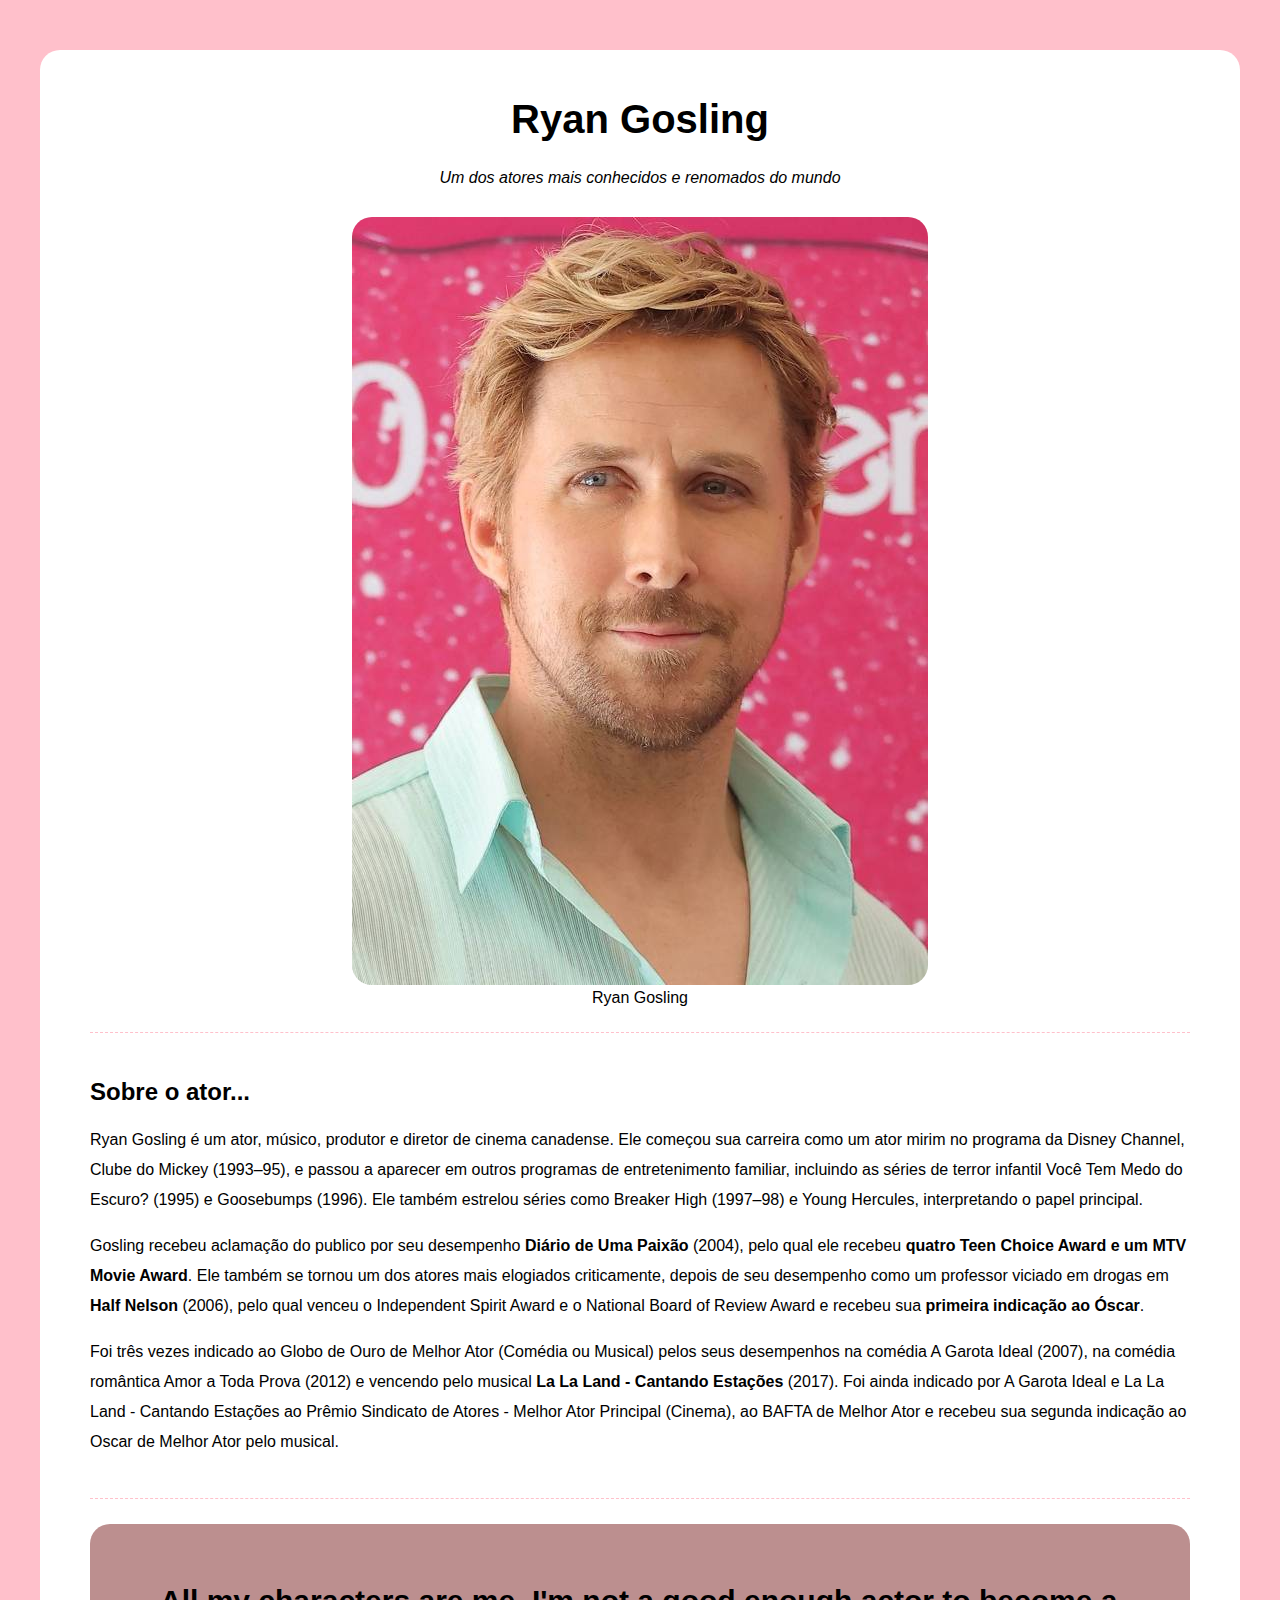
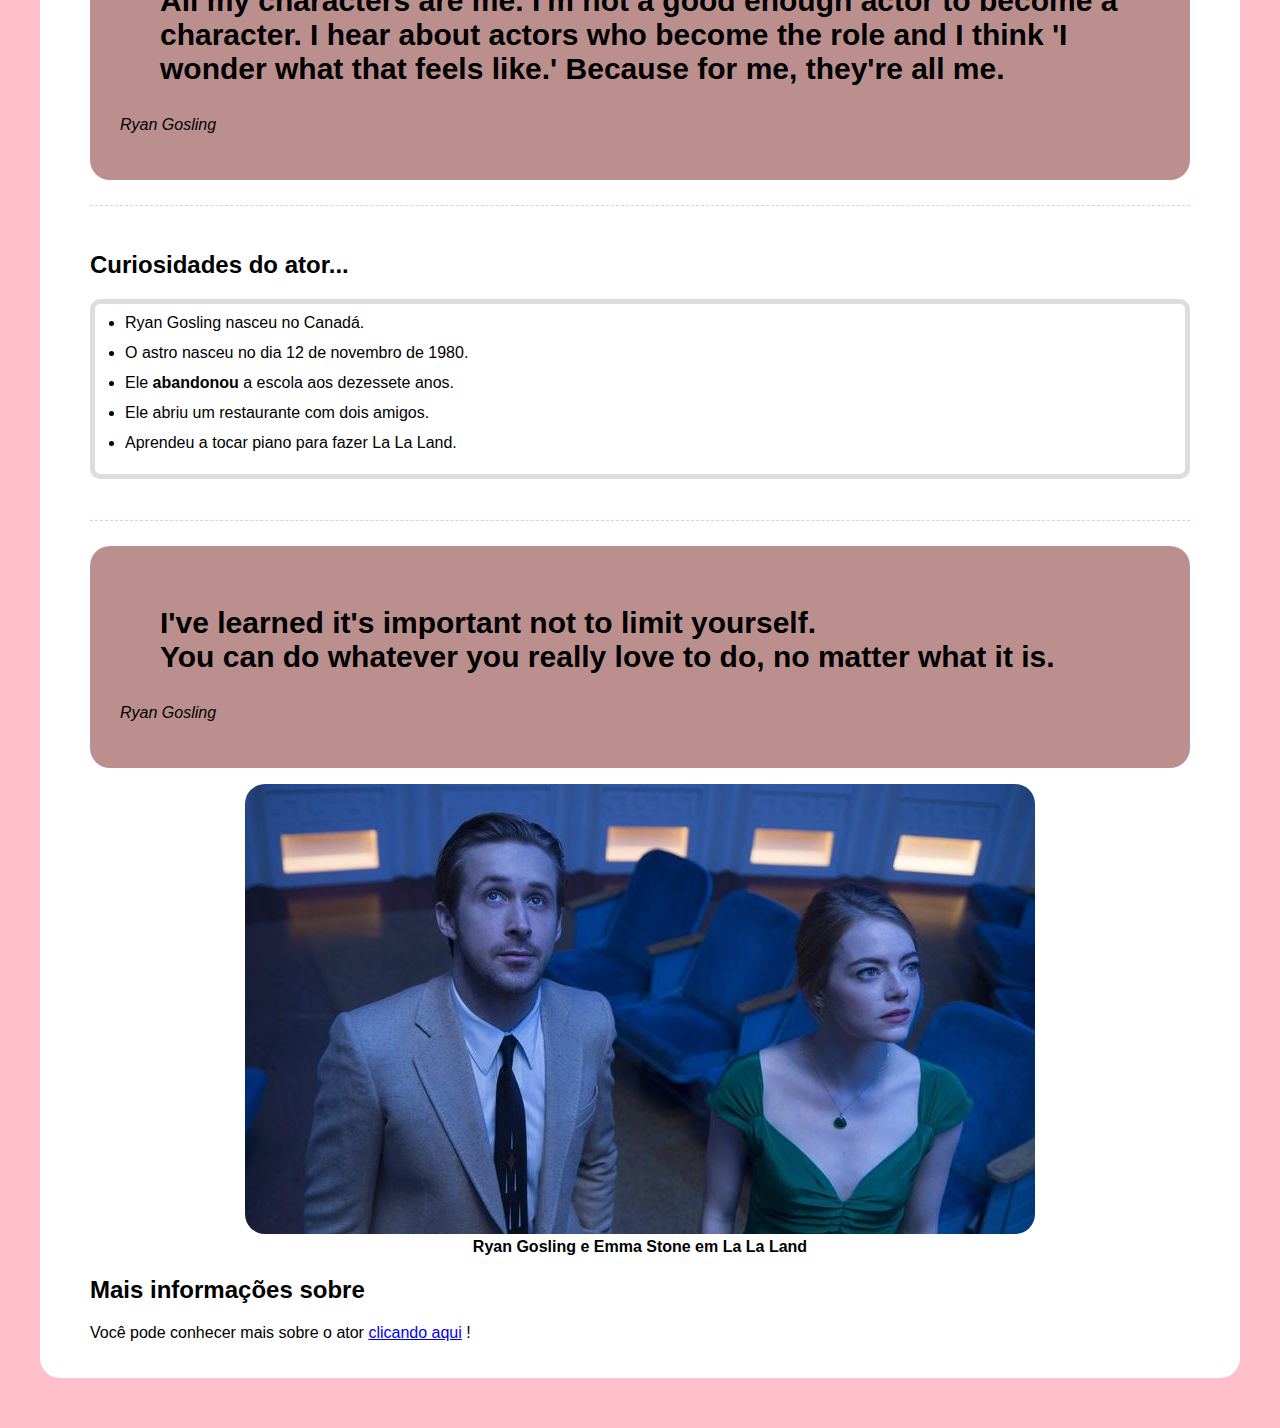
<file: PROJETO1/index.html>
<!DOCTYPE html>
<html lang="en">
<head>
    <meta charset="UTF-8">
    <meta name="viewport" content="width=device-width, initial-scale=1.0">
    <title>Página de Tributo - Ryan Gosling</title>

    <link rel="stylesheet" href="css/styles.css">
</head>
<body>

    <div class="container"> <!--Permite fundo cinza e resto branco-->

        <!--Cabeçalho-->
        <div class="header">
            <h1 class="main-title">Ryan Gosling</h1>
            <p class="main-paragraph">Um dos atores mais conhecidos e renomados do mundo</p>
        </div>

        <!--Imagem de destaque-->
        <div class="featured-image">
            <figure>
                <img src="img/ryan.jpg" alt="Ryan Gosling">
                <figcaption>Ryan Gosling</figcaption>
            </figure>
        </div>

        <!--Biografia-->
        <div class="biography-container">

            <h2>Sobre o ator...</h2>

            <p>Ryan Gosling é um ator, músico, produtor e diretor de cinema canadense.
                Ele começou sua carreira como um ator mirim no programa da Disney Channel,
                 Clube do Mickey (1993–95), e passou a aparecer em outros programas de entretenimento familiar,
                  incluindo as séries de terror infantil Você Tem Medo do Escuro? (1995) e Goosebumps (1996).
                 Ele também estrelou séries como Breaker High (1997–98) e Young Hercules, interpretando o papel principal.
            </p>

            <p>
                Gosling recebeu aclamação do publico por seu desempenho <span class="bold">Diário de Uma Paixão</span> (2004), pelo qual ele 
                recebeu <span class="bold">quatro Teen Choice Award e um MTV Movie Award</span>. Ele também se tornou um dos atores mais elogiados 
                criticamente, depois de seu desempenho como um professor viciado em drogas em <span class="bold">Half Nelson</span> (2006), 
                pelo qual venceu o Independent Spirit Award e o National Board of Review Award e recebeu 
                sua <span class="bold">primeira indicação ao Óscar</span>.
            </p>

            <p>
                Foi três vezes indicado ao Globo de Ouro de Melhor Ator (Comédia ou Musical) pelos seus desempenhos na 
                comédia A Garota Ideal (2007), na comédia romântica Amor a Toda Prova (2012) e vencendo pelo musical
                <span class="bold">La La Land - Cantando Estações</span> (2017). Foi ainda indicado por A Garota Ideal e La La Land - Cantando 
                Estações ao Prêmio Sindicato de Atores - Melhor Ator Principal (Cinema), ao BAFTA de Melhor Ator
                e recebeu sua segunda indicação ao Oscar de Melhor Ator pelo musical.
            </p>

        </div>

        <!--Citações-->
        <div class="quote-container">
            <blockquote>
                All my characters are me. I'm not a good enough actor to become a character.
                I hear about actors who become the role and I think 'I wonder what that feels like.'
                Because for me, they're all me.
            </blockquote>
            <p>Ryan Gosling</p>
        </div>

        <!--Curiosidades da banda-->

        <div class="curiosities-container">
            <h2>Curiosidades do ator...</h2>
            <ul>
                <li>Ryan Gosling nasceu no Canadá.</li>
                <li>O astro nasceu no dia 12 de novembro de 1980.</li>
                <li>Ele <span class="bold">abandonou</span> a escola aos dezessete anos.</li>
                <li>Ele abriu um restaurante com dois amigos.</li>
                <li>Aprendeu a tocar piano para fazer La La Land.</li>
              </ul>
        </div>

        <!--Segunda citação-->

        <div class="quote-container">
            <blockquote>
                I've learned it's important not to limit yourself. <br />
                You can do whatever you really love to do, no matter what it is. <br />
            </blockquote>
            <p>Ryan Gosling</p>
        </div>

        <!--Segunda imagem-->
        <div class="img-bold">
            <figure>
                <img src="img/article_full@1x.jpg" alt="Ryan Gosling e Emma Stone">
                <figcaption>Ryan Gosling e Emma Stone em La La Land</figcaption>
            </figure>
        </div>

        <!--Mais informações-->

        <div class="moreinfo-container">
            <h2>Mais informações sobre</h2>
            <p>Você pode conhecer mais sobre o ator <a href="https://www.imdb.com/name/nm0331516/">clicando aqui</a> !
             </p>
        </div>


    </div>
    


</body>
</html>
</file>
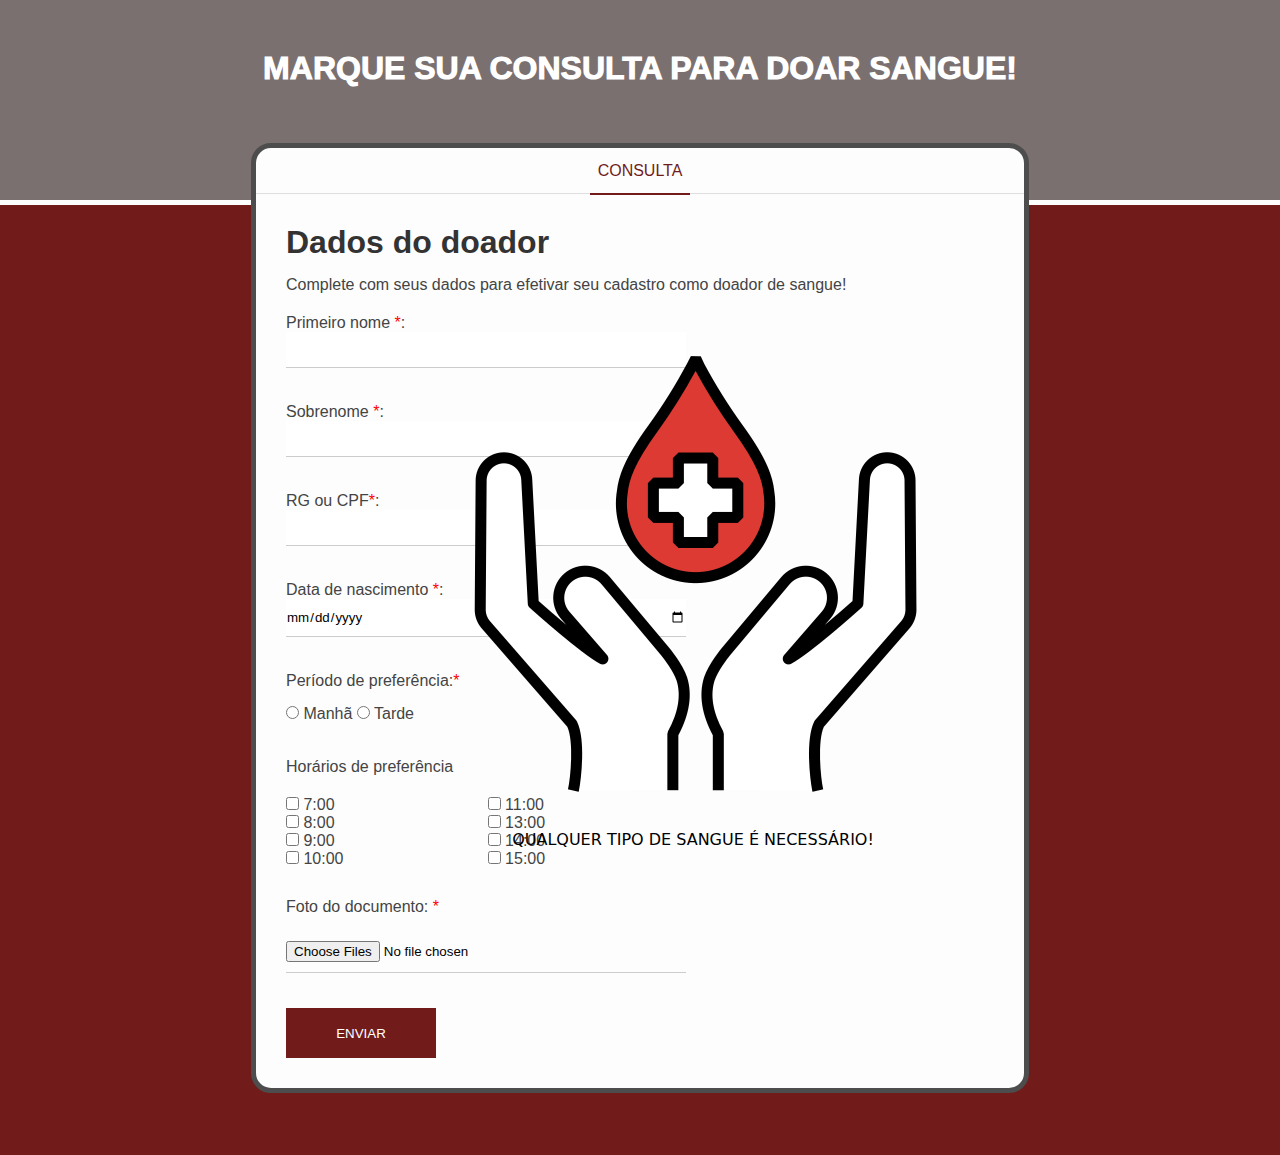
<file: PROJETO2/index.html>
<!DOCTYPE html>
<html lang="en">
  <head>
    <meta charset="UTF-8" />
    <meta http-equiv="X-UA-Compatible" content="IE=edge" />
    <meta name="viewport" content="width=device-width, initial-scale=1.0" />
    <title>Doação de sangue 🩸</title>
    <link rel="stylesheet" href="css/estilos.css" />
  </head>
  <body>
    <div class="container">
      <div class="header">
        <h3>Marque sua consulta para doar sangue!</h3>
      </div>
      <div class="form-container">
        <div class="form-header">
          <p>Consulta</p>
        </div>
        <div class="form-body">
          <h1 class="form-title">Dados do doador</h1>
          <p>
            Complete com seus dados para efetivar seu cadastro como doador de sangue!
          </p>

          <div class="featured-image">
            <figure>
                <img src="img/doacao-de-sangue.png" alt="Doação de sangue">
                <figcaption>Qualquer tipo de sangue é necessário!</figcaption>
            </figure>
          </div>

          <form>
            <div class="box-input">
              <label for="first-name"
                >Primeiro nome <span class="required-field">*</span>:</label
              >
              <input
                type="text"
                name="first-name"
                id="first-name"
                class="block"
                minlength="1"
                maxlength="30"
                required
              />
            </div>
            <div class="box-input">
              <label for="last-name"
                >Sobrenome <span class="required-field">*</span>:</label
              >
              <input
                type="text"
                name="last-name"
                id="last-name"
                class="block"
                minlength="1"
                maxlength="30"
                required
              />
            </div>
            <div class="box-input">
              <label for="cpf-rg"
                >RG ou CPF<span class="required-field">*</span>:</label
              >
              <input
                type="text"
                name="cpf-rg"
                id="cpf-rg"
                class="block"
                required
              />
            </div>
            <div class="box-input">
              <label for="birthday"
                >Data de nascimento <span class="required-field">*</span>:</label
              >
              <input
                type="date"
                name="birthday"
                id="birthday"
                class="block"
                required
              />
            </div>
            <div class="box-input">
              <p>Período de preferência:<span class="required-field">*</span></p>
              <input type="radio" id="morning" name="period-of-the-day" />
              <label for="manual">Manhã</label>
              <input type="radio" id="afternoon" name="period-of-the-day" />
              <label for="auto">Tarde</label>
            </div>
            <div class="optional-box">
              <p>Horários de preferência</p>
              <ul class="optional-list">
                <li>
                  <input
                    type="checkbox"
                    id="7h"
                    name="optional[]"
                    value="7h"
                  />
                  <label for="7h">7:00</label>
                </li>
                <li>
                  <input
                    type="checkbox"
                    id="8h"
                    name="optional[]"
                    value="8h"
                  />
                  <label for="8h">8:00</label>
                </li>
                <li>
                  <input type="checkbox"
                  id="9h"
                  name="optional[]"
                  value="9h" 
                  />
                  <label for="9h">9:00</label>
                </li>
                <li>
                  <input
                    type="checkbox"
                    id="10h"
                    name="optional[]"
                    value="10h"
                  />
                  <label for="10h">10:00</label>
                </li>
              </ul>
            </div>
            <div class="optional-box">
              <ul class="optional-list">
                <li>
                  <input
                    type="checkbox"
                    id="11h"
                    name="optional[]"
                    value="11h"
                  />
                  <label for="11h">11:00</label>
                </li>
                <li>
                  <input
                    type="checkbox"
                    id="13h"
                    name="optional[]"
                    value="13h"
                  />
                  <label for="13h">13:00</label>
                </li>
                <li>
                  <input
                    type="checkbox"
                    id="14h"
                    name="optional[]"
                    value="14h"
                  />
                  <label for="14h">14:00</label>
                </li>
                <li>
                  <input
                    type="checkbox"
                    id="15h"
                    name="optional[]"
                    value="15h"
                  />
                  <label for="15h">15:00</label>
                </li>
              </ul>
            </div>
            <div class="box-input">
              <p>Foto do documento: <span class="required-field">*</span></p>
              <input
                type="file"
                multiple
                accept="image/png, image/jpg"
                id="images"
                name="images"
                required
              />
            </div>
            <input type="submit" value="Enviar" class="btn-submit" />
          </form>
        </div>
      </div>
    </div>
  </body>
</html>
</file>
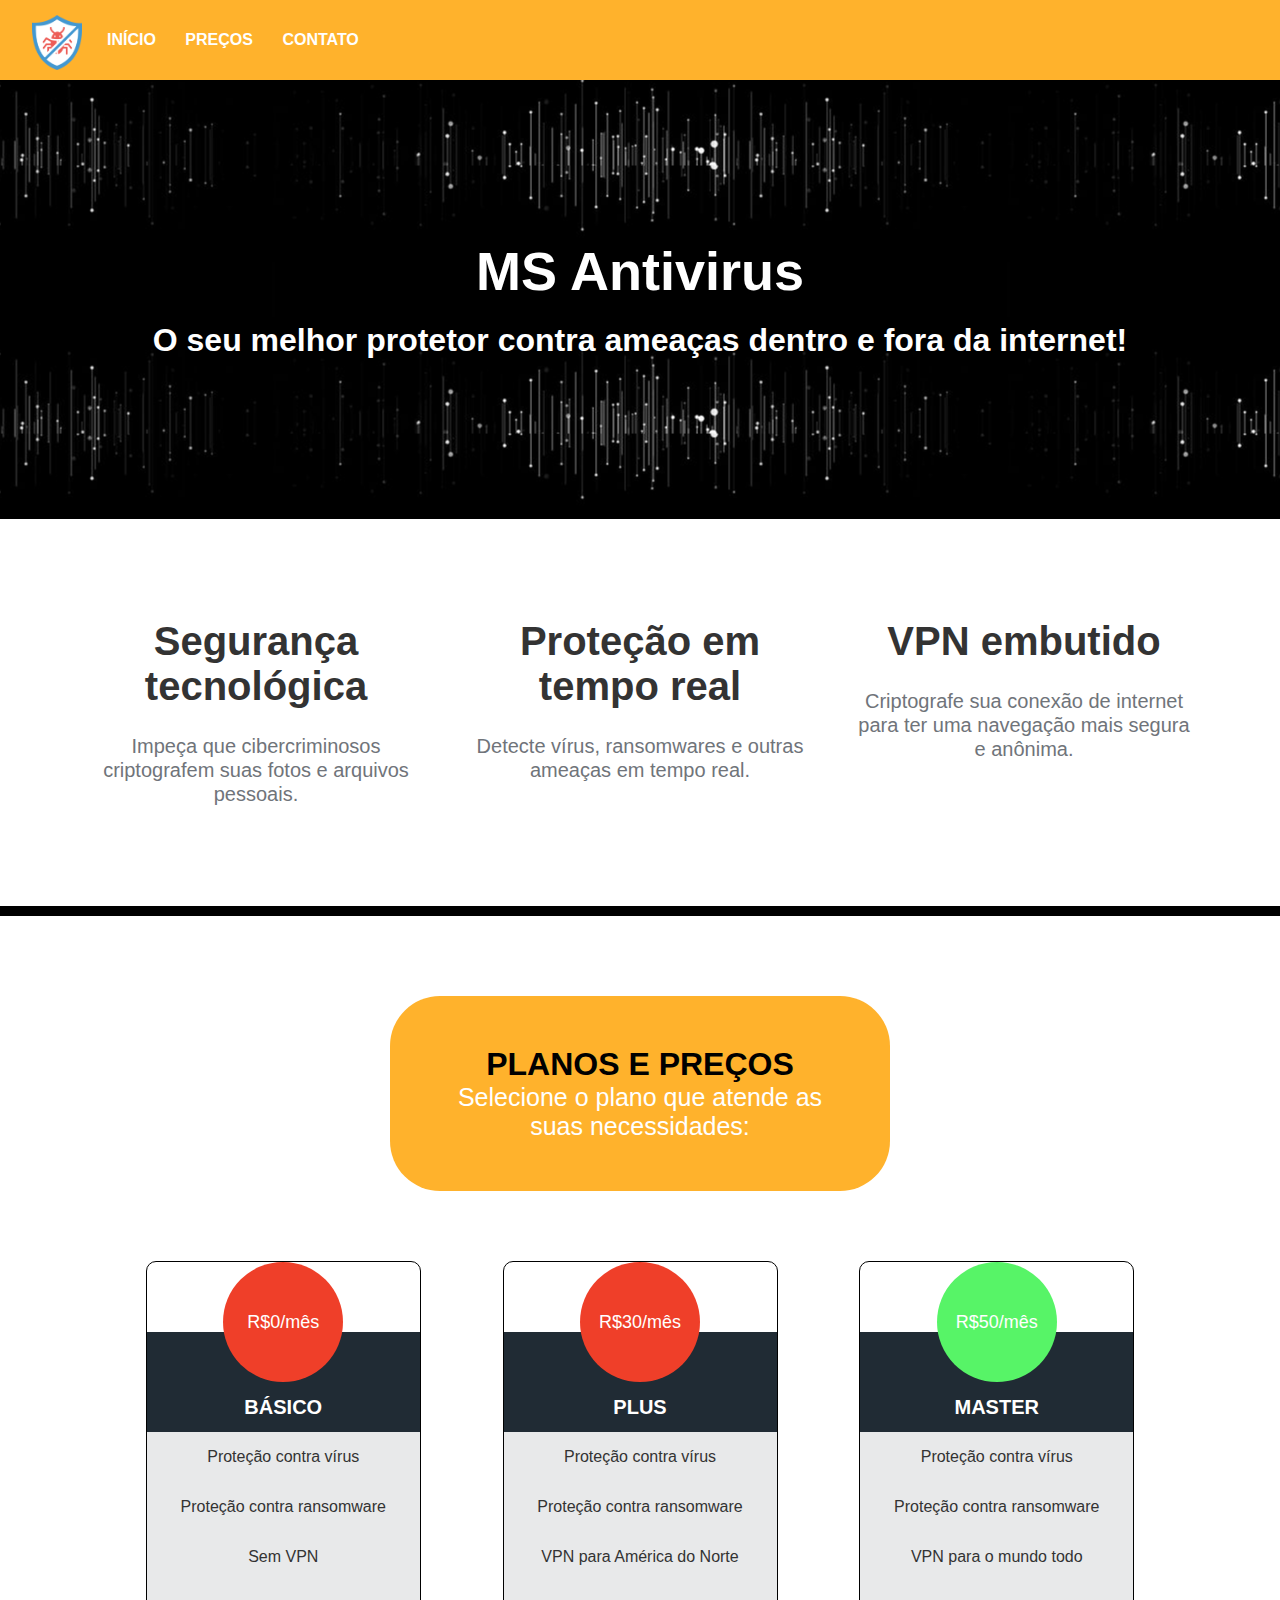
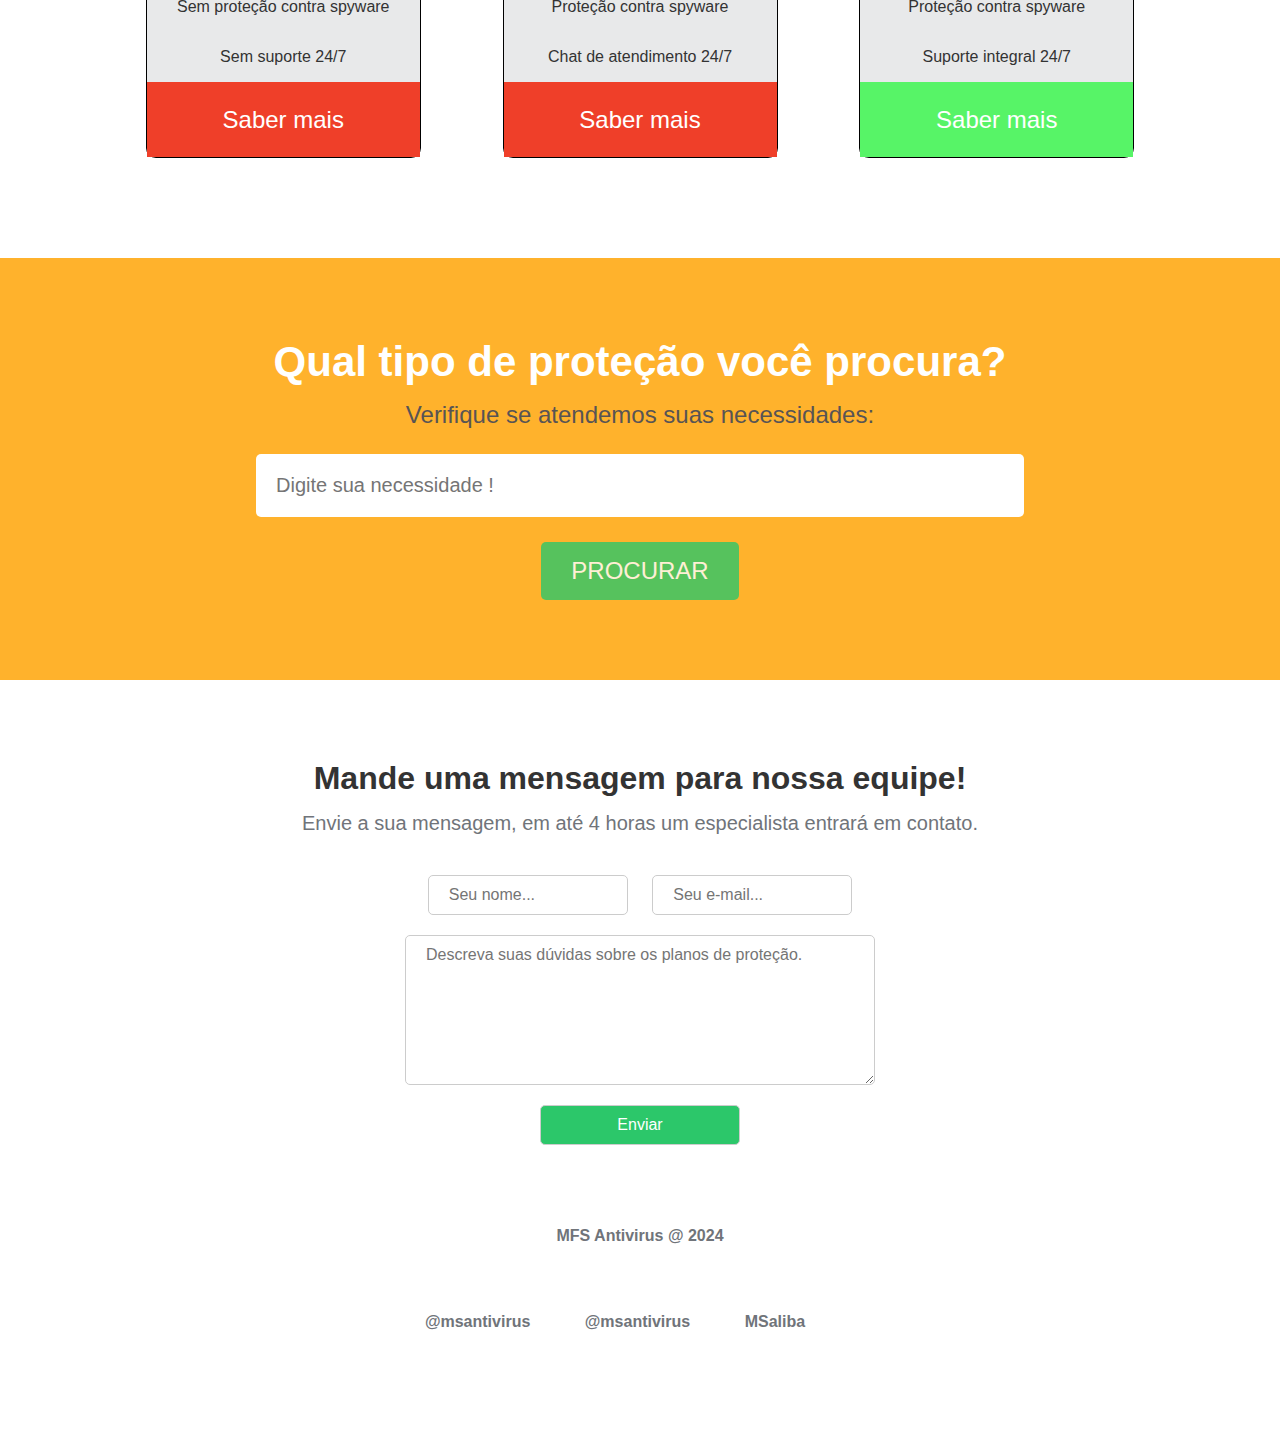
<file: PROJETO3/index.html>
<!DOCTYPE html>
<html lang="en">
<head>
    <meta charset="UTF-8">
    <meta name="viewport" content="width=device-width, initial-scale=1.0">
    <title>MS Antivirus</title>

    <!--Icones(Font Awesome)-->
    <link rel="stylesheet"
    href="https://cdnjs.cloudflare.com/ajax/libs/font-awesome/6.6.0/css/all.min.css"
    integrity="sha512-Kc323vGBEqzTmouAECnVceyQqyqdsSiqLQISBL29aUW4U/M7pSPA/gEUZQqv1cwx4OnYxTxve5UMg5GT6L4JJg=="
    crossorigin="anonymous"
    referrerpolicy="no-referrer"
    />

    <link rel="stylesheet" href="css/styles.css">


</head>
<body>

    <div class="container">
        <div class="navbar-container">
            <nav> <!--Tag nova - NAV-->
                <a href="#">
                    <img src="img/antivirus-protection-icon.png" alt="hDC Host" class="logo">
                </a>

                <ul class="navbar-items">
                    <li>
                        <a href="#">Início</a>
                    </li>

                    <li>
                        <a href="#">Preços</a>
                    </li>

                    <li>
                        <a href="#">Contato</a>
                    </li>

                    <li>
                        <a href="#" class="default-btn">Baixar</a>
                    </li>
                </ul>
            </nav>
        </div>

        <main> <!--Conteúdo principal da pagína-->
            <div class="main-banner">
                <h1>MS Antivirus</h1>
                <p>O seu melhor protetor contra ameaças dentro e fora da internet!</p>
            </div>

            <section class="services-container">
                <ul>
                    <li>
                        <i class="fas fa-shield-alt"></i>
                        <h3>Segurança tecnológica</h3>
                        <p>Impeça que cibercriminosos
                        criptografem suas fotos e arquivos pessoais.
                        </p>
                    </li>

                    <li>
                        <i class="fas fa-rocket"></i>
                        <h3>Proteção em tempo real</h3>
                        <p>Detecte vírus,
                        ransomwares e outras ameaças em tempo real.
                        </p>
                    </li>

                    <li>
                        <i class="fa-solid fa-cloud"></i>
                        <h3>VPN embutido</h3>
                        <p>Criptografe sua conexão de internet para
                        ter uma navegação mais segura e anônima.
                        </p>
                    </li>           
                </ul>
            </section>

            <section class="pricing-container">
                <div class="tprice-container">
                    <h2>Planos e preços</h2>
                    <p>Selecione o plano que atende as suas necessidades:</p>
                </div>
                <div class="plans-container">
                    <div class="plan">
                        <ul>
                            <li class="price">R$0/mês</li>
                            <li class="plan-name">Básico</li>
                            <li>Proteção contra vírus</li>
                            <li>Proteção contra ransomware</li>
                            <li>Sem VPN</li>
                            <li>Sem proteção contra spyware</li>
                            <li>Sem suporte 24/7</li>
                            <li class="plan-btn">Saber mais</li>
                        </ul>
                    </div>
                    <div class="plan">
                        <ul>
                          <li class="price">R$30/mês</li>
                          <li class="plan-name">Plus</li>
                          <li>Proteção contra vírus</li>
                          <li>Proteção contra ransomware</li>
                          <li>VPN para América do Norte</li>
                          <li>Proteção contra spyware</li>
                          <li>Chat de atendimento 24/7</li>
                          <li class="plan-btn">Saber mais</li>
                        </ul>
                      </div>
                      <div class="plan">
                        <ul>
                          <li class="price recommended">R$50/mês</li>
                          <li class="plan-name">Master</li>
                          <li>Proteção contra vírus</li>
                          <li>Proteção contra ransomware</li>
                          <li>VPN para o mundo todo</li>
                          <li>Proteção contra spyware</li>
                          <li>Suporte integral 24/7</li>
                          <li class="plan-btn recommended">Saber mais</li>
                        </ul>
                      </div>
                </div>
            </section>

            <section class="searchdomain-container">
                <h2>Qual tipo de proteção você procura?</h2>
                <p>Verifique se atendemos suas necessidades:</p>
                <form>
                    <input
                        type="text"
                        name="domain"
                        id="domain"
                        placeholder="Digite sua necessidade !"
                    />

                    <input type="submit" value="Procurar">
                </form>
            </section>

            <section class="contact-container">
                <h2>Mande uma mensagem para nossa equipe!</h2>
                <p>Envie a sua mensagem, em até 4 horas um especialista entrará em contato.</p>
                <form>
                    <input type="text"
                    name="name"
                    id="name"
                    placeholder="Seu nome..."
                     />

                    <input
                        type="email"
                        name="email"
                        id="email"
                        placeholder="Seu e-mail..."
                     />

                    <textarea
                        name="message"
                        id="message"
                        placeholder="Descreva suas dúvidas sobre os planos de proteção."
                    ></textarea>
                    
                    <input type="submit" value="Enviar" />
                </form>
            </section>
        </main>
        <footer>
            <p class="name-rights">MFS Antivirus @ 2024</p>
            <i class="fa-brands fa-twitter"></i>
            <p class="social-media-twitter"> @msantivirus</p>
            <i class="fa-brands fa-instagram"></i>
            <p class="social-media-instagram"> @msantivirus</p>
            <i class="fa-brands fa-github"></i>
            <p class="social-media-github">MSaliba</p>
        </footer>
    </div>
</body>
</html>
</file>
<file: PROJETO1/css/styles.css>
html{
    font-family: Helvetica;
    background-color: pink;
}

img{
    border-radius:20px;
}

.container{
    max-width: 1100px;
    background-color: #fff;
    position: relative;
    margin: 50px auto;
    padding: 20px 50px;
    border-radius: 20px;
}

.bold {
    font-weight: bold;
}

.header{
    text-align: center;
}

.main-title {
    font-size: 40px;
}

.main-paragraph{
    font-style: italic;
}

.featured-image{
    text-align: center;
    margin-top: 30px;
}

.biography-container{
    padding: 25px 0;
    margin: 25px 0;
    border-top: 1px dashed pink;
    border-bottom: 1px dashed pink;
}

.biography-container p{
    line-height: 30px;
    
}

.quote-container{
    background-color: rosybrown;
    border-radius:20px;
    padding:30px;
}

.quote-container blockquote{
    font-weight: bold;
    font-size: 30px;
}

.quote-container p{
    font-style : italic;
}

.curiosities-container{
    padding:25px 0;
    margin: 25px 0;
    border-top: 1px dashed pink;
    border-bottom: 1px dashed pink;
}

.curiosities-container ul{
    border: 5px solid #ddd;
    border-radius: 10px;
    padding: 10px;

}

.curiosities-container li{
    margin-left: 20px;
}

.curiosities-container li{
    height: 30px;
}

.img-bold{
    font-weight: bold;
    text-align: center;
}
</file>
<file: PROJETO3/css/styles.css>
* {
    margin: 0;
    padding: 0;
    box-sizing: border-box;
    font-family: Arial, Helvetica, sans-serif;
}

h1, h2, h3 {
    color : #333;
}

p {
    color: #70747a
}

.navbar-container {
    width: 100%;
    height: 80px;
    background-color: #FFB22C;
    padding: 0 2rem;
}

nav {
    position: relative;
}

.logo {
    width: 50px;
    margin-top: 15px;
}

.navbar-items {
    position: absolute;
    height: 80px;
    line-height: 80px;
    margin: 0;
    display: inline-block;
}

.navbar-items li {
    display: inline-block;
    text-transform: uppercase;
    margin-left: 25px;
    font-weight: bold;
}

.navbar-items a {
    color: white;
    text-decoration: none;
    transition: 0.5s;
}

.navbar-items a:hover {
    color: #ccc;
}

.default-btn {
    margin-left: 1333px;
    padding: 15px 20px;
    background-color: #2cc76a;
    border-radius: 5px;
}

.navbar-items .default-btn:hover{
    background-color: #22bb5f;
    color: white;
}

.main-banner {
    background-image: url("../img/tech.jpg");
    padding: 10rem 0;
    background-size: over;
    background-position: center;
}

.main-banner h1,
.main-banner p {
    color: white;
    text-align: center;
    font-weight: bold;
}

.main-banner h1{
    font-size: 54px;
    padding-bottom: 20px;
}

.main-banner p{
    font-size: 32px;
}

.services-container {
    padding: 5rem 0;

}

.services-container ul{
    display: flex;
    width: 90%;
    margin: 0 auto;
}

.services-container li{
    flex: 1 1 200px;
    list-style: none;
    text-align: center;
    padding: 20px;
}

.fas,
.fa-solid {
    font-size: 100px;
    margin-bottom: 15px;
}

.fa-shield-alt {
    color: #2cc76a;
}

.fa-rocket {
    color: #ef3f29;
}

.fa-cloud{
    color: #ef8f29;
}

.services-container {
    border-bottom: 10px solid black;
}

.services-container h3{
    margin-bottom: 25px;
    font-size:40px;
}

.services-container p{
    line-height: 24px;
    font-size: 20px;
}

.pricing-container{
    padding-top: 5rem;
    padding-bottom: 5rem;
    text-align: center;
}

.tprice-container {
    border: 2px solid black;
    border-style: hidden;
    border-radius: 50px;
    box-sizing: border-box;
    padding: 50px;
    width: 500px;
    margin: 0 auto;
    background-color: #FFB22C;
}

.pricing-container h2{
    font-size:32px;
    color: black;
    text-transform: uppercase;
}

.pricing-container p{
    font-size:25px;
    color: #fff;
}

.plans-container {
    display:flex;
    justify-content: space-evenly;
    width: 90%;
    margin:50px auto 0;
}

.plan {
    flex: 1;
    max-width: 275px;
    margin: 20px 0;
}

.plan ul{
    padding:0;
    border: 1px solid black;
    border-radius: 10px;
    
}

.plan li{
    list-style:none;
    height: 50px;
    line-height: 50px;
    background-color: #e8e9ea;
    color:#333;
}

.plan .price {
    width: 120px;
    height: 120px;
    border-radius: 50%;
    background-color: #ef3f29;
    color: #fff;
    text-align: center;
    line-height: 120px;
    margin: 0 auto -50px;
    font-size:18px;
    position: relative;
}

.plan .plan-name {
    text-transform: uppercase;
    font-size:20px;
    font-weight: bold;
    color: #fff;
    background-color: #202b34;
    padding: 50px 0;

}
.plan .plan-btn {
    background-color: #ef3f29;
    color:#fff;
    font-size:24px;
    height: 75px;
    line-height: 75px;
    cursor: pointer;
}

.plan .recommended {
    background-color: #57f467;

}

.searchdomain-container {
    background-color:#FFB22C;
    text-align: center;
    padding: 5rem 0;
}

.searchdomain-container h2{
    color: #fff;
    font-size: 42px;
    margin-bottom: 15px;
}

.searchdomain-container p{
    color: #585454;
    font-size:24px;
    margin-bottom: 25px;
    
}

.searchdomain-container input{
    display: block;
    border: none;
    border-radius: 5px;
    margin: 0 auto;
    
}

.searchdomain-container input[type="text"]{
    width: 60%;
    padding: 20px;
    font-size: 20px;
    margin-bottom: 25px;
    
}

.searchdomain-container input[type="submit"]{
    background-color: #2dc76a;
    padding: 15px 30px;
    text-transform:uppercase;
    color:#fff;
    font-size:24px;
    cursor: pointer;
    opacity: 0.8;
    
}

.searchdomain-container input[type="submit"]:hover{
    opacity: 1;
}

.contact-container {
    text-align: center;
    padding: 5rem 0 2rem 0;
}

.contact-container h2{
    font-size: 32px;
    margin-bottom:15px;
}

.contact-container p{
    font-size: 20px;
    margin-bottom: 40px;
}

.contact-container input,
.contact-container textarea {
    width: 200px;
    padding: 10px 20px;
    font-size:16px;
    border-radius:5px;
    border: 1px solid #ccc;
    margin: 0 10px 20px
}

.contact-container textarea {
    display: block;
    margin: 0 auto 20px;
    width: 470px;
    height: 150px;
}

.contact-container input[type="submit"]{
    display: block;
    margin: 0 auto;
    background-color: #2cc76a;
    color: #fff;
    cursor: pointer;
    transition:0.3s;
}

.contact-container input[type="submit"]:hover{
    background-color: #22bb5f;
}

footer {
    text-align: center;
    font-weight: bold;
    margin: 50px 0 100px;
}

.name-rights{
    margin-bottom:50px;
}

.social-media-twitter{
    display: inline;
    padding-right: 50px;
}

.social-media-instagram{
    display: inline;
    padding-right: 50px;
}

.social-media-github{
    display: inline;
    padding-right: 50px;
}


footer i{
    font-size:35px;
}

@media (max-width:1100px) {
    .plans-container {
        width: 95%;
    }

    .plan {
        margin: 0 5px;
    }
}

@media (max-width:900px) {
    .main-banner p{
        padding:0 6rem;
    }

    .searchdomain-container{
        padding: 2rem;
    }
}

@media (max-width: 576px) {
    html,
    body {
      overflow-x: hidden;
    }
  
    .navbar-items li {
      font-size: 12px;
      margin-left: 10px;
    }
  
    .main-banner p {
      padding: 0 2rem;
    }
  
    .services-container ul {
      flex-direction: column;
    }
  
    .plans-container {
      flex-direction: column;
      width: 100%;
      padding: 0 2rem;
    }
  
    .plan {
      width: 100%;
      max-width: 100%;
      margin-bottom: 15px;
    }
  
    .searchdomain-container h2 {
      font-size: 28px;
    }
  
    .searchdomain-container input[type="text"] {
      width: 100%;
    }
  
    .contact-container {
      padding: 3rem 2rem;
    }
  
    .contact-container input,
    .contact-container textarea {
      width: 100%;
      margin: 10px 0;
    }
  }
</file>
<file: PROJETO2/css/estilos.css>
/* reset */
* {
    margin: 0;
    padding: 0;
    font-family: Arial, Helvetica, sans-serif;
  }
  
  body {
    background-color: #711c1b;
  }
  
  h1,
  h2,
  h3,
  h4,
  h5 {
    color: #333;
  }
  
  p,
  label {
    color: #444;
  }
  
  input {
    border: none;
    border-bottom: 1px solid #ccc;
    padding: 10px 0;
  }
  
  input[type="text"],
  input[type="number"],
  input[type="date"],
  input[type="file"],
  textarea {
    width: 400px;
  }
  
  textarea {
    padding: 10px 5px;
  }
  
  /* page header */
  .header {
    height: 160px;
    padding: 20px;
    background-color: #7b7070;
    border-bottom: 5px solid white;
  }
  
  .header h3 {
    color: #fff;
    margin-top: 30px;
    text-align: center;
    text-transform: uppercase;
    font-weight: 1000;
    font-size:xx-large;
  }
  
  /* form container */
  .form-container {
    background-color: #fdfdfd;
    width: 60%;
    margin: 0 auto; 
    position: relative;
    top: -62px;
    border: 5px solid rgb(78, 77, 77);
    border-radius: 20px;
  }
  
  /* form header */
  .form-header {
    border-bottom: 1px solid #dfdfdf;
    height: 45px;
  }
  
  .form-header p {
    color: #711c1b;
    border-bottom: 2px solid #711c1b;
    width: 100px;
    text-align: center;
    margin: 0 auto;
    text-transform: uppercase;
    height: 45px;
    line-height: 45px;
  }
  
  /* form body */
  .form-body {
    padding: 30px;
  }
  
  .form-title {
    margin-bottom: 15px;
  }
  
  .form-body p {
    margin-bottom: 20px;
  }

  .required-field{
    color:red;
  }

  .box-input {
    margin-bottom:35px;
  }

  .block {
    display: block;
  }

  .optional-box {
    display: inline-block;
    margin: 0 30px 30px 0;
  }

  .optional-list li{
    list-style: none;
  }

  .box-input p{
    margin-bottom: 15px;
  }

  .btn-submit {
    background-color: #711c1b;
    color: #fff;
    border: 2px solid transparent;
    width: 150px;
    height: 50px;
    cursor: pointer;
    text-transform: uppercase;
    transition: 0.5s;
  }

  .btn-submit:hover{
    background-color: #fff;
    border-color: #711c1b;
    color: #711c1b;
  }

  .featured-image{
    text-align: right;
    position:absolute;
    right: 75px;
  }

  .featured-image figcaption{
    text-transform: uppercase;
    font-weight: 500;
    font-family: system-ui, -apple-system,
    BlinkMacSystemFont, 'Segoe UI', Roboto, Oxygen, Ubuntu, Cantarell, 'Open Sans', 'Helvetica Neue', sans-serif;
    text-align: center;
  }
</file>
